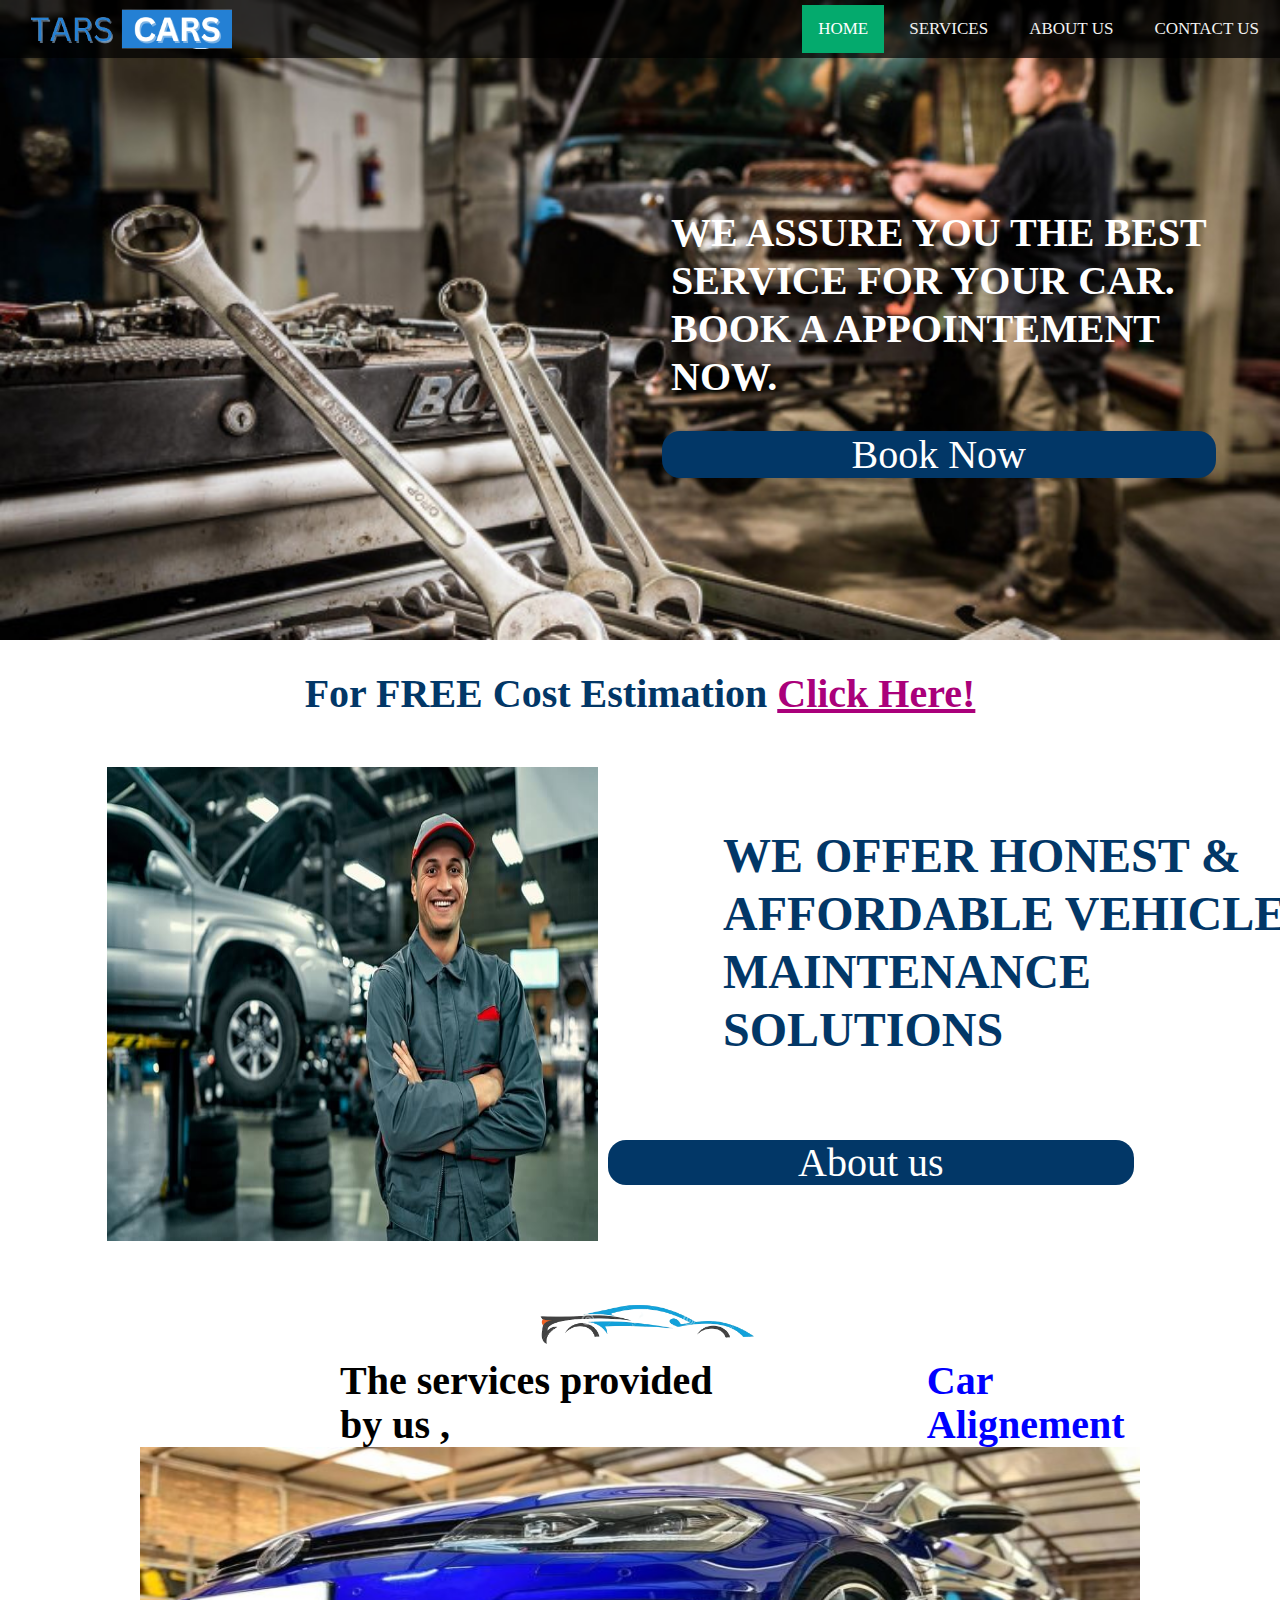
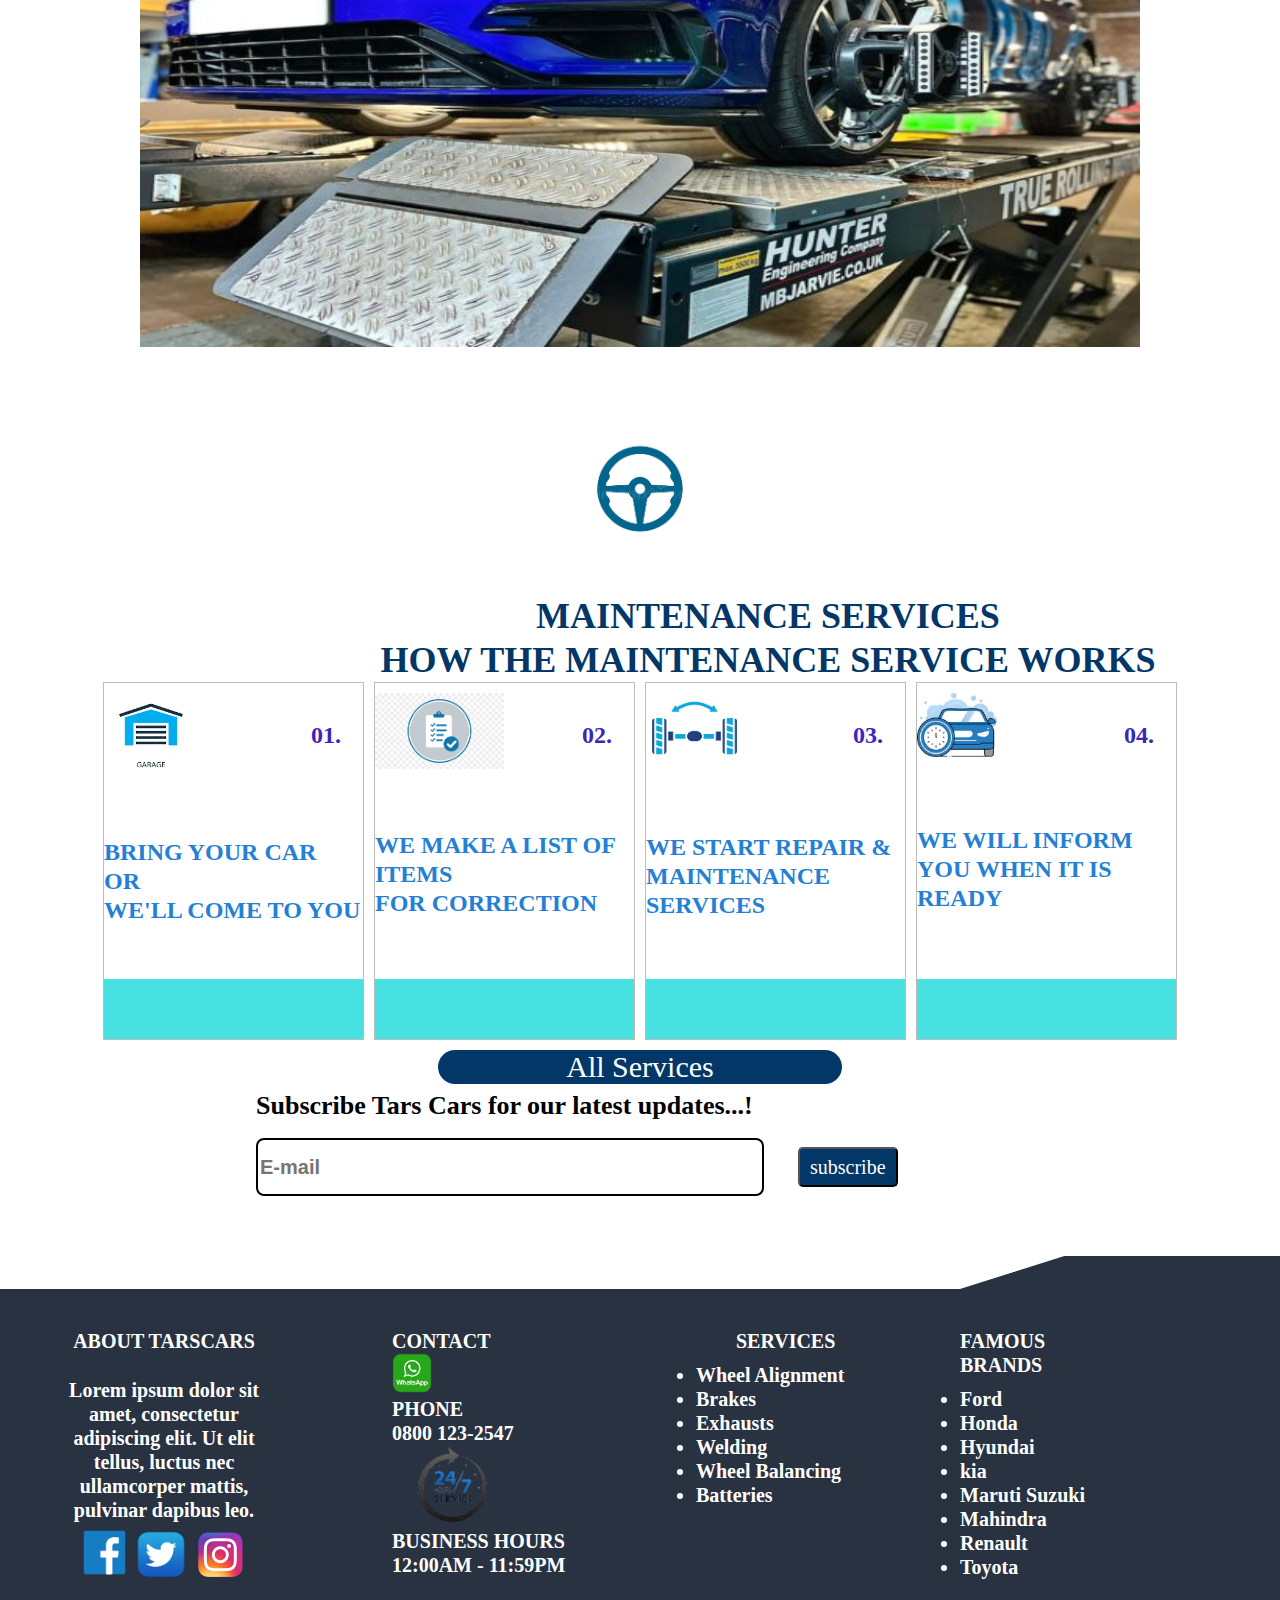
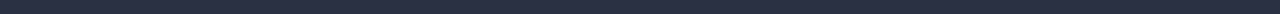
<file: index.html>
<!DOCTYPE html>
<html lang="en">
<head>
    <meta charset="UTF-8">
    <meta http-equiv="X-UA-Compatible" content="IE=edge">
    <meta name="viewport" content="width=device-width, initial-scale=1.0">
    <title>Tars cars</title>
    <link rel="stylesheet" href="styles/styles.css">
    <link rel="stylesheet" href="styles/footer.css">
    <link rel="stylesheet" href="styles/menubar.css">
    <link rel="stylesheet" href="styles/emailsubscribe.css">
    <link rel="stylesheet" href="https://cdnjs.cloudflare.com/ajax/libs/font-awesome/4.7.0/css/font-awesome.min.css">
    <script src="index.js"></script>    
</head>
<body>
   <div class="landing_page">
    <div class="header">
      <div class="menu_bar">
        <div class="topnav" id="myTopnav">
          <div class="logo">
            <img src="images/tarscarslogo.png">
          </div>
            <div class="options">
            <a href="index.html" class="active">HOME</a>
            <a href="services.html" >SERVICES</a>
            <a href="about.html">ABOUT US</a>
            <a href="contact.html">CONTACT US</a>
            <a href="javascript:void(0);" class="icon" onclick="myFunction()">
              <i class="fa fa-bars"></i>
            </a>
          </div>
        </div>
      </div>
      <div class="hero_txt">
        <h1>WE ASSURE YOU THE BEST SERVICE FOR YOUR CAR.
          BOOK A APPOINTEMENT
          NOW.
          </h1>
      </div>
      <div class="booknow">
        <a href="booknow.html">Book Now</a>
       
      </div>
    </div> 
  </div>
  <p id="estimation">For FREE Cost Estimation <a href="estimation.html">Click Here!</a></p>
   
  <div class="about">
    <div class="about-img">
      <img src="images/home-img/home-about.png">
    </div>
    <div class="about-txtbutton">
      <h1>WE OFFER HONEST & AFFORDABLE
        VEHICLE MAINTENANCE SOLUTIONS</h1>
      <br>
        <div class="about-us-button">
          <a href="about.html">About us</a>
        </div>
    </div>
  </div>
  <div class="carlogo">
    <img src="images/home-img/carlogo.png">
  </div>
    <div class="slideshow-container" style="display: flex;justify-content: center;">
      <h1 class="service_txt_main"style="">The services provided by us ,</h1>
      <h1 class="txt_Slides fade" style="color: blue;">Car Alignement</h1> 
      <h1 class="txt_Slides fade" style="color: rgb(201, 94, 165);">Breaks</h1> 
      <h1 class="txt_Slides fade" style="color: rgb(27, 205, 236);"> Car Wash</h1> 
      <h1 class="txt_Slides fade" style="color:red;">New Tyers</h1> 
    </div>
 

   <div class="slideshow-container slideshow-container-img">

    <div class="mySlides fade">
    
      <img src="images/home-img/car-alignement.png">

    </div>

    <div class="mySlides fade">

      <img src="images/home-img/breaks.jpg" >
    
    </div>

    <div class="mySlides fade">

      <img src="images/home-img/carwash.jpg" >

    </div>
    <div class="mySlides fade">

      <img src="images/home-img/new-tyers.png" >

    </div>

  </div>
  <div class="stearing">
    <img src="images/home-img/stearing.png">
  </div>
  <div class="maintanance-service">
    <h1>MAINTENANCE SERVICES<br>
      HOW THE MAINTENANCE SERVICE WORKS</h1>
    <div class="sevice-blocks">
      <div class="b">
        <div class="b-top">
          <img src="images/home-img/homelogo.png" style=" margin-top:10px;width: 97px; height: 90px;">
          <p>01.</p>
        </div>
        <p> BRING YOUR CAR<br>
          OR<br>
          WE'LL COME TO YOU</p>
          <div class="block-color"></div>

      </div>
      <div class="b">
        <div class="b-top">
          <img src="images/home-img/billlogo.png" style=" margin-top:10px;height: 76px;">
          <p>02.</p>
        </div>
        <p>WE MAKE A LIST OF <br>
          ITEMS<br>
          FOR CORRECTION</p>
          <div class="block-color"></div>

      </div>
      <div class="b">
        <div class="b-top">
          <img src="images/home-img/maintainlogo.png" style="width: 97px;height: 90px;">
          <p>03.</p>
        </div>
        <p> WE START REPAIR & <br>MAINTENANCE <br>SERVICES</p>
          <div class="block-color"></div>

      </div>
      <div class="b">
        <div class="b-top">
          <img src="images/home-img/carlwaterlogo.png" style="margin-top:10px;width: 80px;height: 66px;">
          <p>04.</p>
        </div>
        
        <p> WE WILL INFORM <br>YOU WHEN IT IS <br>READY</p>
        
        <div class="block-color"></div>

      </div>
      
    </div>
  
  </div>
  <div class="all-service-button">
    <a href="services.html">All Services</a>
  </div>
  <h1>Subscribe Tars Cars for our latest updates...!</h1> 
  <div >
    <input type="email" id="email-subscribe" name="email" placeholder="E-mail" required>
  <button onclick="sub2()" id="subscribe">subscribe</button>
  </div>
  <div style="display: flex;justify-content: right;margin-top: 50px;">
    <img src="images/footer-img/Rectangle5 .png" style="width: 25%;">
  </div>
  <div class="footer">
    <div class="footer-about">
      <P style="margin-bottom:25px;">ABOUT TARSCARS</p>
      <P>
        Lorem ipsum dolor sit amet, consectetur adipiscing elit. Ut elit tellus, luctus nec ullamcorper mattis, pulvinar dapibus leo.</P>
      <div class="social-media">
        <a href="https://www.facebook.com/" target="_blank"><img src="images/footer-img/facebook.png" style=" width: 43px;height: 45px;"></a>
        <a href="https://twitter.com/" target="_blank"><img src="images/footer-img/twiterlogo.png"></a>
        <a href="https://instagram.com/" target="_blank"><img src="images/footer-img/INSTAGRAM.png"></a>
      </div>
    </div>
    <div class="footer-contact">
      <P>CONTACT</P>
      <a href="https://wa.me/1234567890/" target="_blank"><img src="images/footer-img/whatsapplogo.png" style="height:40px"></a>
      <P>PHONE<br>
        0800 123-2547
      </P>
      <img src="images/footer-img/24logo.png" style="height: 80px;">
      <p>BUSINESS HOURS<br>
        12:00AM - 11:59PM</p>
    </div>
    <div class="footer-services">
        <h1>SERVICES</h1>
        <ul>
          <li>Wheel Alignment</li>
          <li>Brakes</li>
          <li>Exhausts</li>
          <li>Welding</li>
          <li>Wheel Balancing</li>
          <li>Batteries</li>
        </ul>
    </div>
    <div class="footer-brand">
      <h1>FAMOUS BRANDS </h1>
      <ul>
        <li>Ford</li>
        <li>Honda</li>
        <li>Hyundai</li>
        <li>kia</li>
        <li>Maruti Suzuki</li>
        <li>Mahindra</li>
        <li>Renault</li>
        <li>Toyota</li>
      </ul>
    </div>

  </div>


  
  
     


<script>
  
  showSlides();
  
  
  </script>

    
</body>
</html>
</file>
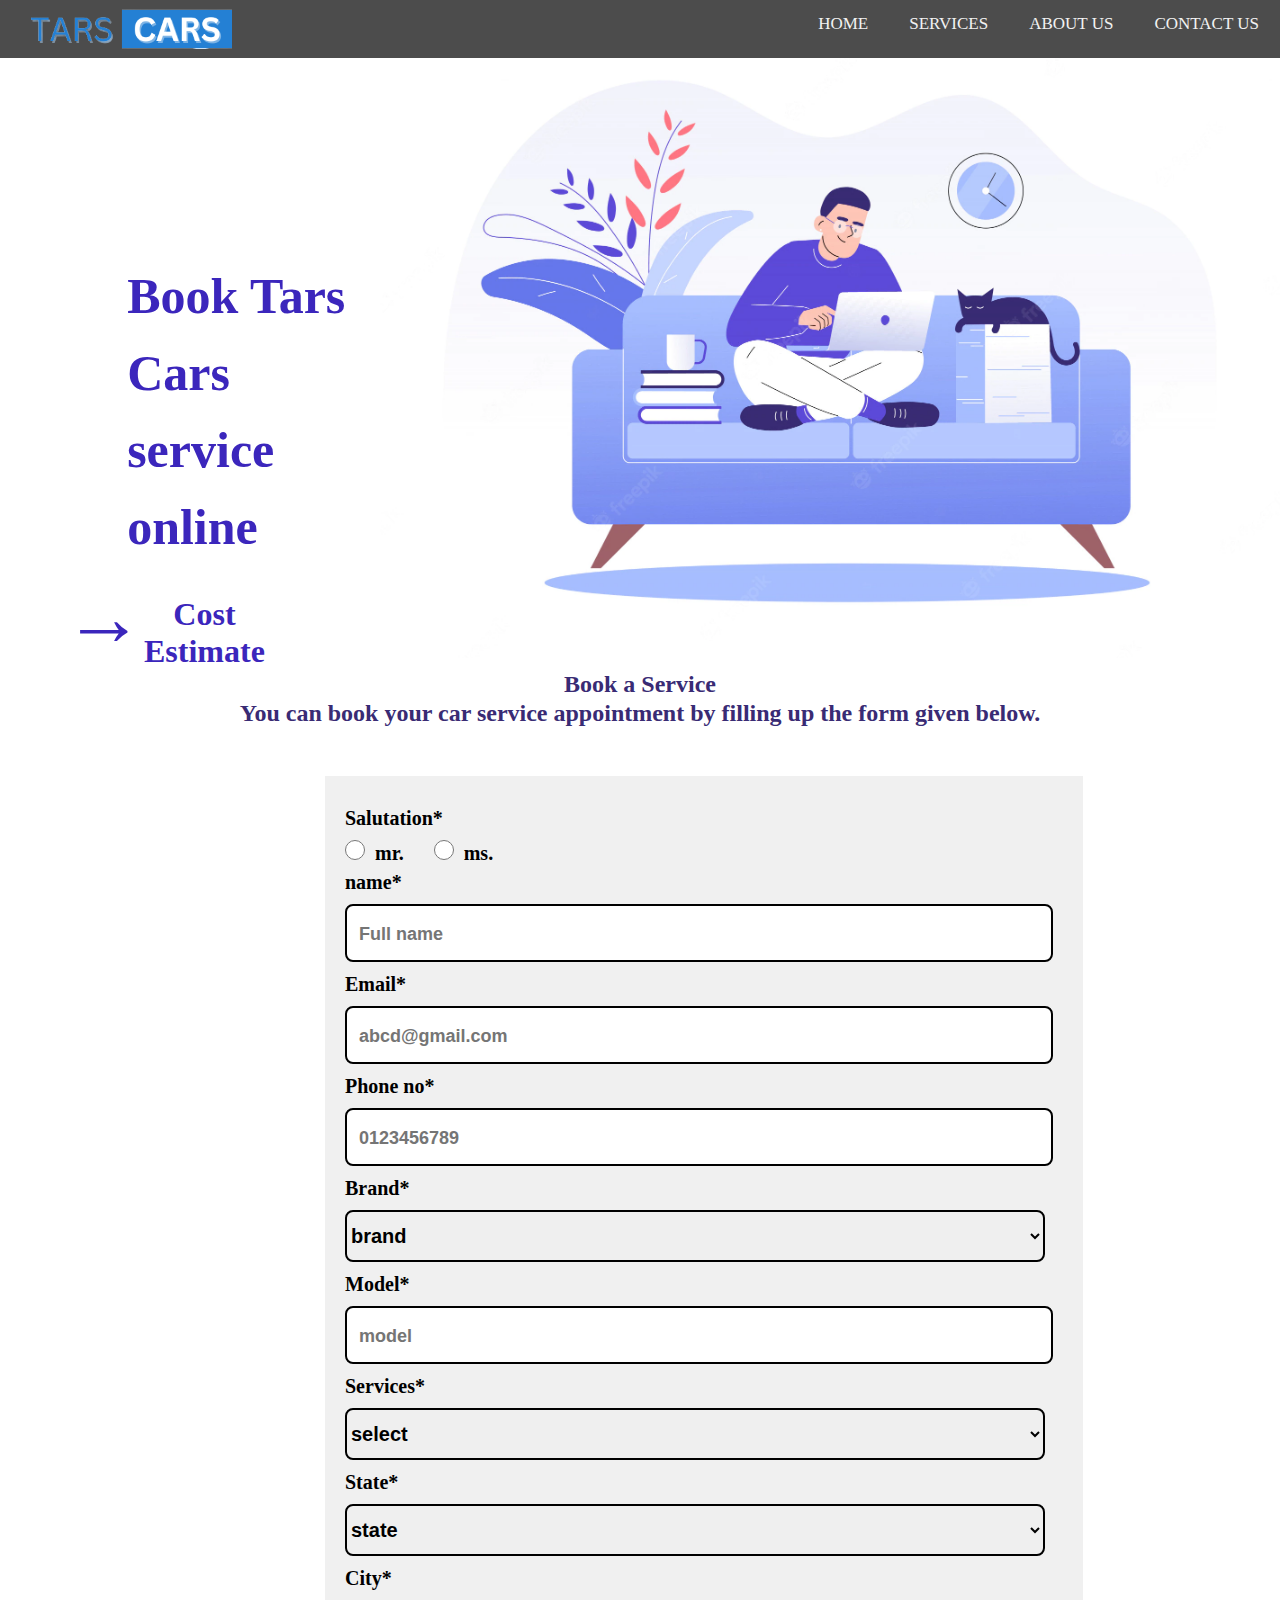
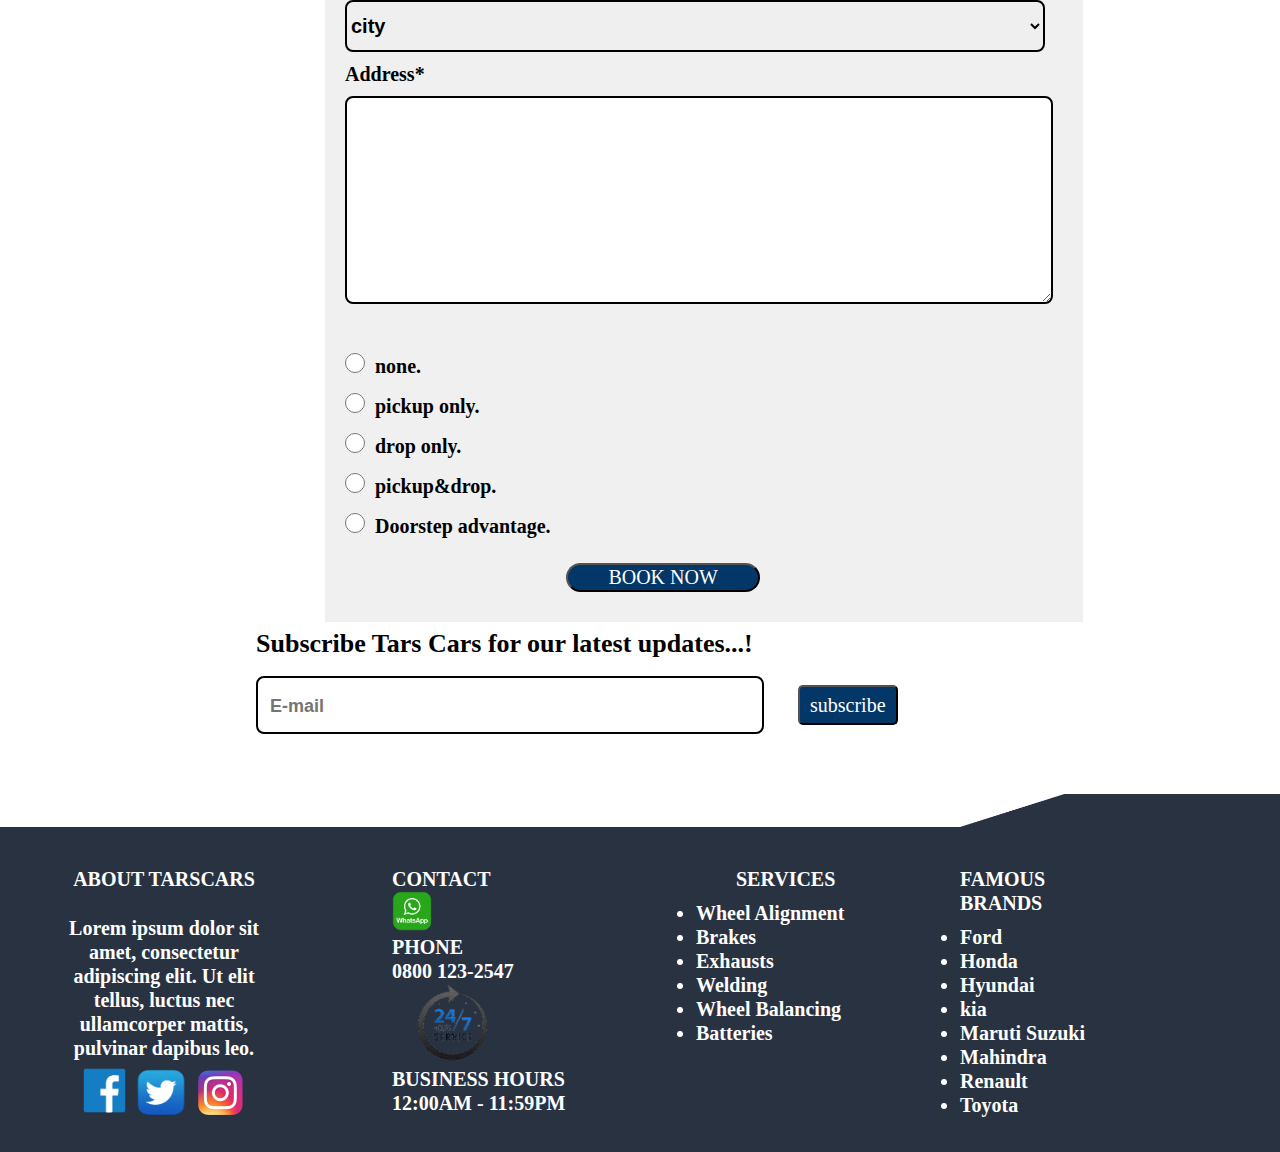
<file: booknow.html>
<!DOCTYPE html>
<html lang="en">
<head>
    <meta charset="UTF-8">
    <meta http-equiv="X-UA-Compatible" content="IE=edge">
    <meta name="viewport" content="width=device-width, initial-scale=1.0">
    <title>Tars cars</title>
    <link rel="stylesheet" href="styles/bookknow.css">
    <link rel="stylesheet" href="styles/footer.css">
    <link rel="stylesheet" href="styles/menubar.css">
    <link rel="stylesheet" href="https://cdnjs.cloudflare.com/ajax/libs/font-awesome/4.7.0/css/font-awesome.min.css">
    <link rel="stylesheet" href="styles/emailsubscribe.css">
    <script src="index.js"></script> 
    
</head>
<body>
    <div class="header">
        <div class="menu_bar">
          <div class="topnav" id="myTopnav">
            <div class="logo">
              <img src="images/tarscarslogo.png">
            </div>
              <div class="options">
              <a href="index.html" >HOME</a>
              <a href="services.html" >SERVICES</a>
              <a href="about.html" >ABOUT US</a>
              <a href="contact.html">CONTACT US</a>
              <a href="javascript:void(0);" class="icon" onclick="myFunction()">
                <i class="fa fa-bars"></i>
              </a>
            </div>
          </div>
        </div>
        <div style="display:flex;justify-content:space-between">
            <div class="head-txt-link">
            <h1 id="h1">Book Tars Cars<br>service online</h1>
             <span style="display: flex;"><a href="estimation.html" id="arrow">&#8594;</a><a href="estimation.html">Cost Estimate</a></span>
            </div>
            <img src="images/bookbg.png">
        </div>
    </div>
    <p id="p1">Book a Service<br>
      You can book your car service appointment by filling up the form given below.
    </p>
    <div class="form">
      <form onsubmit="myjsfunction()"> 
        <label for="salutation">Salutation*</label>
        <br>
        <input type="radio" id="salutation" name="salutation" value="mr" required ><label for="mr">mr.&nbsp;&nbsp;&nbsp;&nbsp;</lable><span>&nbsp;</span>
        <input type="radio" id="salutation" name="salutation" value="ms" required><label for="mr">ms.</lable><br>
        <label for="name">name*</label><br>
        <input type="text" id="name" name="name" placeholder="Full name" required><br>
        <label for="email">Email*</label><br>
        <input type="email" id="email" name="email" placeholder="abcd@gmail.com" required><br>
        <label for="phone">Phone no*</label><br>
        <input type="tel" id="phone" name="phone" pattern="[0-9]{10}" placeholder="0123456789" required><br>
        <label for="brand">Brand*</label><br>
        <select id="brand" name="brand" required>
          <option value="" disabled selected>brand</option>
          <option value="Ford">Ford</option>
          <option value="Honda">Honda</option>
          <option value="Hyundai">Hyundai</option>
          <option value="Kia">Kia</option>
          <option value="Mahindra">Mahindra</option>
          <option value="Maruti Suzuki">Maruti Suzuki</option>
          <option value="Renault">Renault</option>
          <option value="Toyota">Toyota</option>
          <option value="others">others</option>
        </select><br>
        <label for="model">Model*</label><br>
        <input type="text" id="model" name="model" placeholder="model" required><br>
        <label for="services">Services*</label><br>
        <select id="services" required name="service">
          <option value="" disabled selected>select</option>
          <option value="paid service">Paid service</option>
          <option value="free service">Free service</option>
          <option value="running service">running service</option>
          <option value="OTHER">OTHER</option>
        </select><br>
        <label for="state">State*</label><br>
        <select id="state" required name="state">
          <option value="" disabled selected>state</option>
          <option value="Karnataka">karnataka</option>
        </select><br>
        <label for="city">City*</label><br>
        <select id="city" required name="city">
          <option value="" disabled selected>city</option>
          <option value="Bengaluru">bengaluru</option>
        </select><br>
        <label for="address">Address*</label><br> 
        <diV>
        <textarea rows="7" cols="max" style="height:200px" name="textaddress" id="textaddress">
        </textarea>  
        </diV>  <br>
        <input type="radio" id="salutation" name="sercvice-type" value="none" required ><p style="display:contents">none.&nbsp;&nbsp;&nbsp;&nbsp;</p><br>
        <input type="radio" id="salutation" name="sercvice-type" value="pickup only" required><p style="display: contents;padding-right: 100px;">pickup only.&nbsp;&nbsp;&nbsp;&nbsp;</p><br>
        <input type="radio" id="salutation" name="sercvice-type" value="Drop only" required ><p style="display: contents;">drop only.&nbsp;&nbsp;&nbsp;&nbsp;</p><br>
        <input type="radio" id="salutation" name="sercvice-type" value="Drop only" required ><p style="display: contents;">pickup&drop.&nbsp;&nbsp;&nbsp;&nbsp;</p><br>
        <input type="radio" id="salutation" name="sercvice-type" value="Doorstep advantage" required><p style="display: contents;">Doorstep advantage.&nbsp;&nbsp;&nbsp;&nbsp;</p><br>
        <button type="button" onclick = "sub()" id="booknow">BOOK NOW</button>
     
      </form>
      
    </div>
    <h1>Subscribe Tars Cars for our latest updates...!</h1> 
    <div >
      <input type="email" id="email-subscribe" name="email" placeholder="E-mail" required>
    <button id="subscribe" onclick="sub1()">subscribe</button>
    </div>
    <div style="display: flex;justify-content: right;margin-top: 50px;">
    <img src="images/footer-img/Rectangle5 .png" style="width: 25%;">
    </div>
  <div class="footer">
      <div class="footer-about">
        <P style="margin-bottom:25px;">ABOUT TARSCARS</p>
        <P>
          Lorem ipsum dolor sit amet, consectetur adipiscing elit. Ut elit tellus, luctus nec ullamcorper mattis, pulvinar dapibus leo.</P>
        <div class="social-media">
          <a href="https://www.facebook.com/"><img src="images/footer-img/facebook.png" style=" width: 43px;height: 45px;"></a>
          <a href="https://twitter.com/"><img src="images/footer-img/twiterlogo.png"></a>
          <a href="https://instagram.com/"><img src="images/footer-img/INSTAGRAM.png"></a>
        </div>
      </div>
      <div class="footer-contact">
        <P>CONTACT</P>
        <a href=""><img src="images/footer-img/whatsapplogo.png" style="height:40px"></a>
        <P>PHONE<br>
          0800 123-2547
        </P>
        <img src="images/footer-img/24logo.png" style="height: 80px;">
        <p>BUSINESS HOURS<br>
          12:00AM - 11:59PM</p>
      </div>
      <div class="footer-services">
          <h1>SERVICES</h1>
          <ul>
            <li>Wheel Alignment</li>
            <li>Brakes</li>
            <li>Exhausts</li>
            <li>Welding</li>
            <li>Wheel Balancing</li>
            <li>Batteries</li>
          </ul>
        
  
      </div>
      <div class="footer-brand">
        <h1>FAMOUS BRANDS </h1>
        <ul>
          <li>Ford</li>
          <li>Honda</li>
          <li>Hyundai</li>
          <li>kia</li>
          <li>Maruti Suzuki</li>
          <li>Mahindra</li>
          <li>Renault</li>
          <li>Toyota</li>
        </ul>
      </div>
  </div>
  
</body>
</html>
</file>
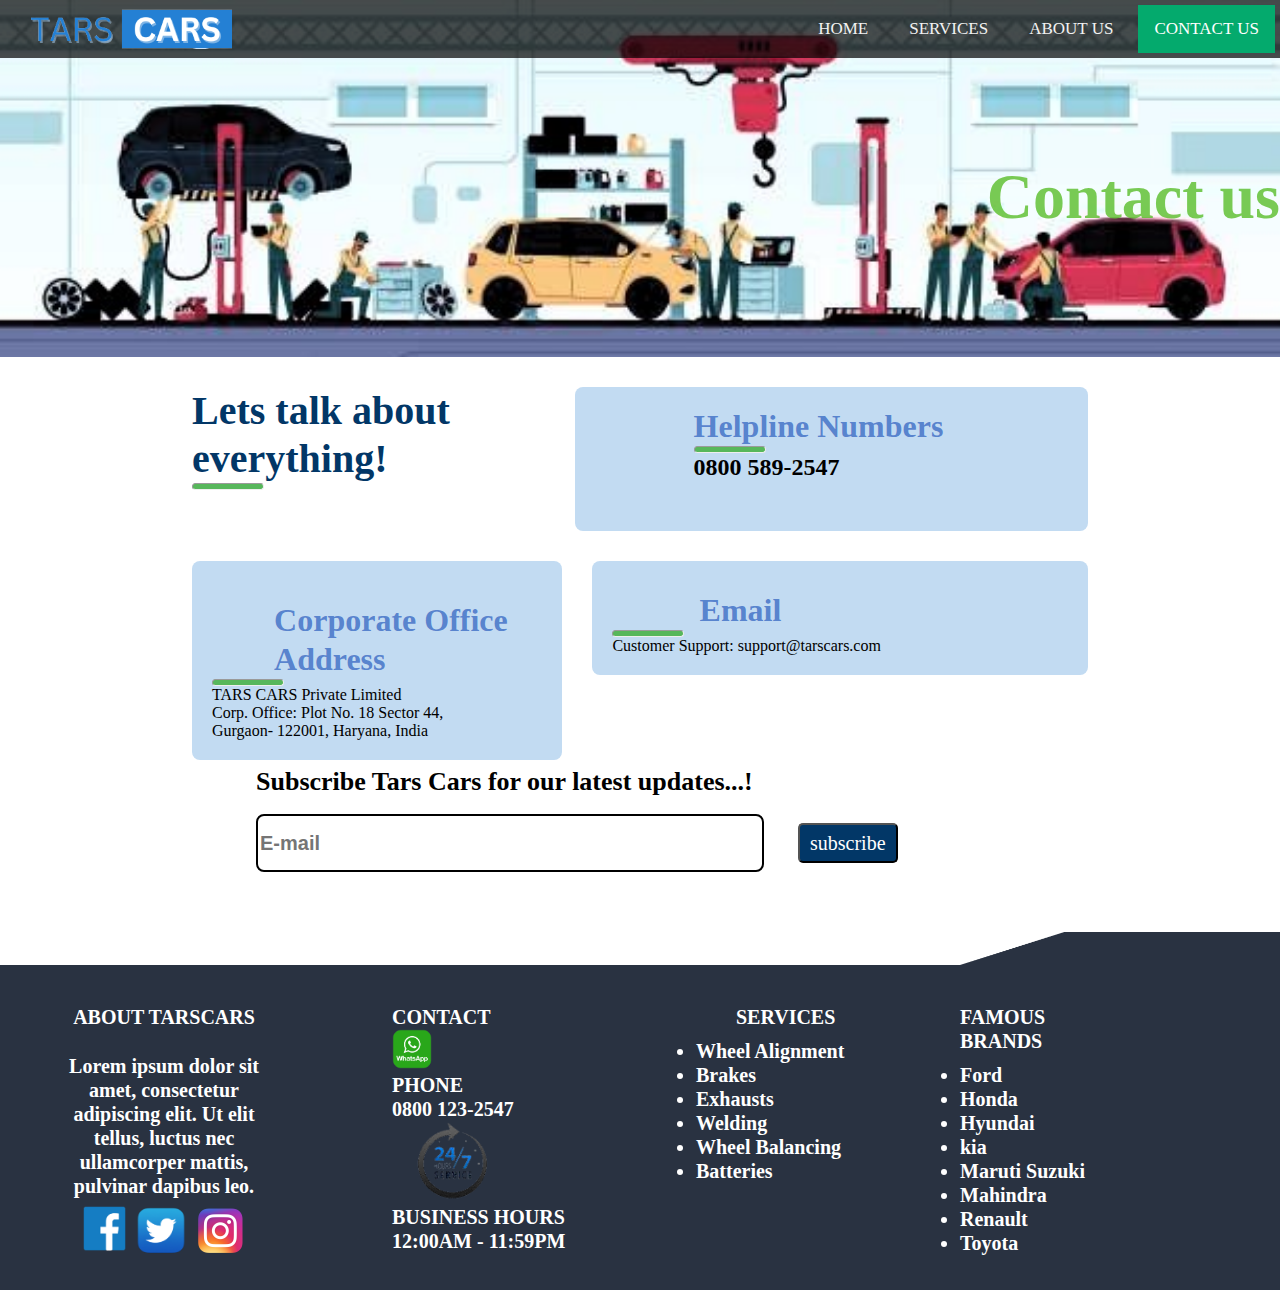
<file: contact.html>
<!DOCTYPE html>
<html lang="en">
<head>
    <meta charset="UTF-8">
    <meta http-equiv="X-UA-Compatible" content="IE=edge">
    <meta name="viewport" content="width=device-width, initial-scale=1.0">
    <title>Tars cars</title>
    <link rel="stylesheet" href="styles/contact.css">
    <link rel="stylesheet" href="styles/footer.css">
    <link rel="stylesheet" href="styles/menubar.css">
    <link rel="stylesheet" href="styles/emailsubscribe.css">
    <link rel="stylesheet" href="https://cdnjs.cloudflare.com/ajax/libs/font-awesome/4.7.0/css/font-awesome.min.css">
    <script src="index.js"></script>
</head>
<body>
    <div class="header">
        <div class="menu_bar">
          <div class="topnav" id="myTopnav">
            <div class="logo">
              <img src="images/tarscarslogo.png">
            </div>
              <div class="options">
              <a href="index.html" >HOME</a>
              <a href="services.html" >SERVICES</a>
              <a href="about.html" >ABOUT US</a>
              <a href="contact.html" class="active">CONTACT US</a>
              <a href="javascript:void(0);" class="icon" onclick="myFunction()">
                <i class="fa fa-bars"></i>
              </a>
            </div>
          </div>
        </div>
        <h1>Contact us</h1>
    </div>
    <div class="head-content">
      <div class="lets-talk">
        <p>Lets talk about<br>everything! </p>
        <hr>
      </div>
      <div class="b">
        <h1 id="h1">Helpline Numbers<h1>
        <hr> 
        <p>0800 589-2547</p>
      </div>
     
    </div>
    <div class="corporate-contact">
      <div class="corporate">
        <h1 id="h1">Corporate Office Address</h1>
        <hr>
        <p id="p1" >TARS CARS Private Limited<br>
          Corp. Office: Plot No. 18 Sector 44,<br> Gurgaon- 122001, Haryana, India
        </p>

      </div>
      <div class="email">
        <h1 id="h1">Email</h1>
        <hr>
        <p id="p1" >Customer Support: support@tarscars.com
        </p>

      </div>

    </div>
    <h1>Subscribe Tars Cars for our latest updates...!</h1> 
    <div >
      <input type="email" id="email-subscribe" name="email" placeholder="E-mail" required>
    <button id="subscribe" onclick="sub4()">subscribe</button>
    </div>
    
    <div style="display: flex;justify-content: right;margin-top: 50px;">
        <img src="images/footer-img/Rectangle5 .png" style="width: 25%;">
      </div>
    <div class="footer">
        <div class="footer-about">
          <P style="margin-bottom:25px;">ABOUT TARSCARS</p>
          <P>
            Lorem ipsum dolor sit amet, consectetur adipiscing elit. Ut elit tellus, luctus nec ullamcorper mattis, pulvinar dapibus leo.</P>
          <div class="social-media">
            <a href="https://www.facebook.com/"><img src="images/footer-img/facebook.png" style=" width: 43px;height: 45px;"></a>
            <a href="https://twitter.com/"><img src="images/footer-img/twiterlogo.png"></a>
            <a href="https://instagram.com/"><img src="images/footer-img/INSTAGRAM.png"></a>
          </div>
        </div>
        <div class="footer-contact">
          <P>CONTACT</P>
          <a href=""><img src="images/footer-img/whatsapplogo.png" style="height:40px"></a>
          <P>PHONE<br>
            0800 123-2547
          </P>
          <img src="images/footer-img/24logo.png" style="height: 80px;">
          <p>BUSINESS HOURS<br>
            12:00AM - 11:59PM</p>
        </div>
        <div class="footer-services">
            <h1>SERVICES</h1>
            <ul>
              <li>Wheel Alignment</li>
              <li>Brakes</li>
              <li>Exhausts</li>
              <li>Welding</li>
              <li>Wheel Balancing</li>
              <li>Batteries</li>
            </ul>
          
    
        </div>
        <div class="footer-brand">
          <h1>FAMOUS BRANDS </h1>
          <ul>
            <li>Ford</li>
            <li>Honda</li>
            <li>Hyundai</li>
            <li>kia</li>
            <li>Maruti Suzuki</li>
            <li>Mahindra</li>
            <li>Renault</li>
            <li>Toyota</li>
          </ul>
        </div>
    </div>
    
</body>
</html>
</file>
<file: styles/styles.css>
*{
    margin: 0;
}

.landing_page{
    background: url("../images/home-img/homebg.png");
    background-repeat: no-repeat;
    background-size: cover;
    height: 640px;
}
.hero_txt h1{
    color: white;
    width: 545px;
    height: 192px;
    font-family: 'Inter';
    font-style: normal;
    font-weight: 600;
    font-size: 40px;
    line-height: 48px;
   
  
}
.hero_txt{
    margin-top: 151px;
    margin-right: 5%;
    display: flex;
    flex-direction: row;
    justify-content: right;
}
.booknow>a{
    background-color: #023767;
    padding-left: 190px;
    padding-right: 190px;
    border-radius: 18px;
    text-decoration: none;
    color: white;
    font-family: 'Inter';
    font-style: normal;
    font-weight: 300;
    font-size: 40px;
}
.booknow>a:hover, .about-us-button>a:hover,.all-service-button>a:hover{
    background-color: white;
    color:#023767 ;
    border: solid;
    border-color:#023767  ;
    transition: 0.3s;

}
.booknow>a:active,.about-us-button>a:active,.all-service-button>a:active{
    opacity: 0.6;
}
.about-us-button>a{
    background-color: #023767;
    padding-left: 190px;
    padding-right: 190px;
    border-radius: 18px;
    text-decoration: none;
    color: white;
    margin-left: 10px;
    font-family: 'Inter';
    font-style: normal;
    font-weight: 300;
    font-size: 40px;

}
.booknow
{
    margin-top: 30px;
    display:flex;
    justify-content: right;
    margin-right: 5%;
}
/* about us */
.about{
    display: flex;
flex-direction: row;
justify-content: center;
align-items: center;
margin-top: 50px;
margin-left: 159px;
margin-right: 159px;

}
.about-img>img{
    width: 491px;
    height: 474px;

}
.about-txtbutton>h1{
    width: 565px;
    height: 294px;
    padding-left: 10px;
    font-family: 'Inter';
    font-style: normal;
    font-weight: 900;
    font-size: 48px;
    line-height: 58px;

    color: #023767;
}

.service_txt_main{
    font-weight: 600;font-size: 40px;
}
.txt_Slides{
    font-weight: 600;font-size: 40px;

}
.carlogo{
    margin-top: 3%;
    display: flex;
    justify-content: center;
}
.carlogo>img{
    Width:20%;
    Height:40%;
}
/* animation slides */
.mySlides {
    display: none;}


.slideshow-container {
  max-width: 1000px;
  position: relative;
  margin: auto;
}


.active {
  background-color: #717171;
}

.fade {
  animation-name: fade;
  animation-duration: 1.5s;
}

@keyframes fade {
  from {opacity: .4} 
  to {opacity: 1}
}

.mySlides>img{    
    width: 100%;
    height: 500px;
}
.stearing{
    margin-top: 3%;
    display: flex;
    justify-content: center;
}
.stearing>img{
    height: 20%;
    width: 20%;
}
/* maintanance-service */
.maintanance-service>h1{
    font-weight: 700;
    font-size: 36px;
    line-height: 44px;
    text-align: center;
    color: #023767;
}
.sevice-blocks{
    display:flex; 
    flex-direction: row;
    justify-content: center;
    column-gap: 10px;
} 
.b{
    border: solid 1px ;
    border-color: rgba(190, 187, 187);
    margin-bottom: 10px;
    Width:259px;
    height:356px;
    display: flex;
    flex-direction: column;
    justify-content: space-between;
  
    
}
.b>p{
    font-weight: 800;
    font-size: 24px;
    line-height: 29px;
    color: #2480D4;
}
.block-color{
    height: 60px;
    background: #48E1E1;  
}
.b-top>p{
    font-weight: 700;
    font-size: 24px;
    line-height: 29px;
    color: #3B26BC;
    margin-top: 38px;
    margin-right: 22px;
}

.b-top{
    display: flex;
    justify-content: space-between;
}
.all-service-button{
    display:flex;
    justify-content: center

}
.all-service-button>a{
    background-color: #023767;
    padding-left: 10%;
    padding-right: 10%;
    border-radius: 18px;
    text-decoration: none;
    color: white;
    font-family: 'Inter';
    font-style: normal;
    font-weight: 300;
    font-size: 30px;

}
#estimation{
    margin-top: 30px;
    text-align: center;
    font-weight: 600;
    font-size: 40px;
    line-height: 42pxpx;
    color: #023767;
}
#estimation>a{
    color: #AA007A;
    transition: 0.3ms;
}
#estimation>a:hover{
    color: #02672c;

}
#estimation>a:active{
    opacity: 0.6;

}


@media(max-width: 1024px ) {
    .service_txt_main{
        font-size: 30px;
        font-weight: 600;
        
    }
    .txt_Slides{
        font-size: 30px;
        font-weight: 600;

    }
    .slideshow-container {
        max-width: 600px;
        position: relative;
        margin: auto;
      }
      .about-img>img{
        width: 300px;
        height: 300px;
    }
    .about-txtbutton>h1{
        width: 300px;
        font-size: 30px;
        line-height: 40px;
        height: 150px;
    }
    .about-us-button>a{
        background-color: #023767;
        padding-left: 50px;
        padding-right: 50px;
        font-weight: 300;
        font-size: 25px;
        margin-top: 10px;
    
    }
    .about{
       
    margin-top: 100px;
    margin-left: 100px;
    margin-right: 100px;
    }
    .mySlides>img{    
        width: 600px;
        height: 350px;
    }
    .maintanance-service>h1{
        font-weight: 700;
        font-size: 30px;
        line-height: 40px;
       
    }
    .sevice-blocks{
        display:grid;
        grid-template-columns: 1fr 1fr ;
        align-items:center ;
        column-gap: 8px;
        margin-left: 15%;
        margin-right: 10%;
    }
   

    
}
@media(max-width:720px)
{
    .hero_txt h1{
        font-size: 30px;
        line-height: 30px;
        
    }
    .hero_txt{
        margin-top: 151px;
        margin-left: 10%;
        margin-right: 10%;
        display: flex;
        flex-direction: row;
        justify-content: center;
    }
    .booknow a{
        background-color: #023767;
        padding-left: 25%;
        padding-right: 25%;
        border-radius: 18px;
        text-decoration: none;
        color: white;
        font-family: 'Inter';
        font-style: normal;
        font-weight:100;
        font-size: 150%;
      
    }
    .booknow
    {
    margin-top: 30px;
    display:flex;
    justify-content: center;
    margin-right: 5%;
  
    
    }
    .service_txt_main{
            font-size: 30px;
            font-weight: 600;
            
    }
    .txt_Slides{
        font-size: 30px;
        font-weight: 600;

    }
    .mySlides>img{    
        width: 600px;
        height: 300px;
    }
    .maintanance-service>h1{
        font-weight: 700;
        font-size: 25px;
        line-height: 35px;
    }
   
    .sevice-blocks{
        display:grid;
        grid-template-columns: 1fr 1fr ;
        column-gap: 40px;
        margin-left:5%;
        margin-right: 5%;
    }
    #estimation{
        font-size: 30px;
    }
    

}
@media(max-width :600px ) {
    .service_txt_main{
        font-size: 130%;
        font-weight: 600;
        
    }
    .txt_Slides{
     font-size: 130%;
        font-weight: 600;
    }
    .about-img>img{
        width: 250px;
        height: 250px;
    }
    .about-txtbutton>h1{
        width: 180px;
        font-size: 20px;
        line-height: 20px;
        height: 120px;
    }
    .about-us-button>a{
        background-color: #023767;
        padding-left: 40px;
        padding-right: 40px;
        font-weight: 200;
        font-size: 20px;
        margin-top: 10px;
    
    }
    .about{
       
        margin-top: 50px;
        margin-left: 10px;
        margin-right: 10px;
    }
    .mySlides>img{    
        width: 60%;
        height: 200px;
        margin-left: 100px;
    }
    .maintanance-service>h1{
        font-weight: 700;
        font-size: 18px;
        line-height: 30px;
    }
    .sevice-blocks{
        display:flex;
        flex-direction: column;
    }
   
    

}
@media(max-width :420px ) {
    .service_txt_main{
        font-size: 80%;
        font-weight: 600;
        
    }
    .txt_Slides{
     font-size: 80%;
        font-weight: 600;
    }
    .mySlides>img{   
        margin-left: 20%; 
        width: 600px;
        height: 300px;
    }
    .about-img>img{
        width: 120px;
        height: 120px;
    }
    .about-txtbutton>h1{
        width: 100px;
        font-size: 15px;
        line-height: 15px;
        height: 80px;
    }
    .about-us-button>a{
        background-color: #023767;
        padding-left: 30px;
        padding-right: 30px;
        font-weight: 200;
        font-size: 10px;
        margin-top: 10px;
    
    }
    .about{
       
        margin-top: 25px;
        margin-left: 25px;
        margin-right: 25px;
    }
    .mySlides>img{    
        width: 60%;
        height: 100px;
        
    }
    .maintanance-service>h1{
        font-weight: 700;
        font-size: 10px;
        line-height: 15px;
    }
    .sevice-blocks{
        display:flex;
        flex-direction: column;
    }  
    #estimation{
        font-size: 20px;
    }
      
}
</file>
<file: styles/footer.css>
/* footer */
.footer{
    background-color: #293241;
    display: flex;
    justify-content: left;
    
}
.footer-about,.footer-services,.footer-brand{
    width: 200px;
    padding-top: 40px;
    margin-left: 5%;
    padding-bottom: 30px;
}
.footer-contact{
    width: 200px;
    padding-top: 40px;
    margin-left: 10%;
}


.footer-about>p{
    color: white;
    font-weight: 800;
    font-size: 20px;
    line-height: 24px;
    align-items: center;
    text-align: center;
}

.footer-contact>p{
    color: white;
    font-weight: 800;
    font-size: 20px;
    line-height: 24px;
}
.footer-services>ul>li,.footer-brand>ul>li{
    color: white;
    font-weight: 800;
    font-size: 20px;
    line-height: 24px;
}
.footer-services>h1{
    color: white;
    font-weight: 800;
    font-size: 20px;
    line-height: 24px;
    padding-bottom: 10px;
    padding-left: 40px;
}
.footer-brand>h1{
    color: white;
    font-weight: 800;
    font-size: 20px;
    line-height: 24px;
    padding-bottom: 10px;
    padding-left: 0px;
}
.social-media{
    margin-top: 8px;
    display: flex;
    flex-direction: row;
    column-gap: 10px;
    justify-content: center;
}
.social-media>a>img{
    width: 50px;
    height: 50px;

}
@media(max-width: 1024px ) {
    .footer{
       
        display: grid;
        grid-template-columns: 1fr 1fr 1fr;
        
    }
}
@media(max-width:720px){
    .footer{
       
        display: grid;
        grid-template-columns: 1fr 1fr;
        
    }
}
@media(max-width :420px ){
    .footer{
       
        display: grid;
        grid-template-columns: 1fr;
        padding-left: 13%;
        
    }
    .footer-about,.footer-services,.footer-contact{
        width: 200px;
        
       
    }

}
</file>
<file: styles/menubar.css>
.topnav{
    overflow: hidden;
    background: rgba(0, 0, 0, 0.7);
    
    
  }
  
  .topnav a {
   
    display: inline-block; 
    color: #f2f2f2;
    text-align: center;
    padding: 14px 16px;
    text-decoration: none;
    font-size: 17px;
    margin-right: 5px;
    
  }
  .topnav{
    display: flex;
    justify-content: space-between;
  }
  
  .topnav a:hover {
    background-color: #ddd;
    color: black;
    transition: 0.5s;
  }
  .topnav a:active{
    opacity: 0.6;
  }
  .topnav a.active {
    margin-top: 5px;
    background-color: #04AA6D;
    color: white;
  }
  
  .topnav .icon {
    display: none;
  }
  .logo img{
      height: 50px;
      margin-top: 4px;
      margin-left: 10%;
  } 
  @media screen and (max-width: 720px) {
    /* .topnav a:not(:first-child) {display: none;} */
    .topnav a{
      display: none;
    }
    
    .topnav a.icon {
      float: right;
      display: block;
    }
  }
  
  @media screen and (max-width: 720px) {
    .topnav.responsive {
      display: block;
      position: relative;
    }
    .topnav.responsive .icon {
      position: absolute;
      right: 0;
      top: 0;
    }
    .topnav.responsive a {
      float: none;
      display: block;
      text-align: left;
    }
  }
</file>
<file: styles/emailsubscribe.css>
#subscribe{
    background-color: #023767;
    text-decoration: none;
    color: white;
    font-family: 'Inter';
    font-style: normal;
    font-weight: 300;
    font-size: 20px;
    height: 40px;
    padding-left: 10px;
    padding-right: 10px;
    border-radius: 5px;
    transition: 5ms;
}
#email-subscribe{
    border: 2px solid #000000;
    border-radius: 8px;
    width:700px;
    height:52px;
    margin: 10px 10px 10px 0px;
    margin-right: 30px;
    font-size: 20PX;
    font-weight: 700;
   
}
input:hover{
   
    border-color: #3B26BC;

}
#subscribe:hover{
    border-color: #023767;
    background-color: white;
    color: #023767;
    
}
#subscribe:active{
    opacity:0.6;
}


#email-subscribe{
    width:500px;
    margin-left: 20%;
    height:52px;

}
h1{
    font-weight: 700;
    font-size: 26px;
    line-height: 44px;
    margin-left: 20%;
}
@media(max-width:1024px){
    h1{
        margin-left: 5%;
    }
    #email-subscribe{
       margin-left: 5%;
       width:500px;
       height:52px;
    
    }
}
@media(max-width:720px){
    h1{
        font-size: 20px;
        margin-left: 5%;
    }
    #email-subscribe{
       margin-left: 5%;
       width:300px;
       height:42px;
    
    }
    #subscribe{
        margin-left: 5%;
    }
}
@media(max-width:420px){
    h1{
        font-size: 20px;
        line-height: 20px;
        margin-left: 5%;
    }
    #email-subscribe{
        width:200px;
        height:32px;
        padding-right: 0px;
    }
    #subscribe{
        margin-left: 5%;
    }
}
</file>
<file: styles/bookknow.css>
*{
   margin: 0; 
}
.header>div>img{
    height: 600px;
}
#h1{
    font-weight: 700;
    font-size: 50px;
    line-height: 77px;
    color: #3B26BC;
    
}
span>a{
    font-weight: 600;
    font-size: 32px;
    display: flex;
    align-items: center;
    text-align: center;
    color: #3B26BC;
    padding-top: 30px;
    text-decoration: none;
}
span>a:hover{
    color:#150a5e;
}
span>a:active{
    opacity:0.6;

}
#arrow{
    font-size: 80px;
    padding-top: 0px;
}
.head-txt-link{
    margin-top: 200px;
    margin-left: 5%;
}
#p1{
    font-weight: 700;
    font-size: 24px;
    line-height: 29px;
    text-align: center;
    color: #392B74;
}
.form{
    margin-top: 48px;
    display:flex;
    justify-content: center;
    margin-left: 10%;
}
form{
    padding-left: 20px;
    padding-top: 30px;
    background: rgba(0, 0, 0, 0.06);
}
input,select,textarea{
    border: 2px solid #000000;
    border-radius: 8px;
    width:700px;
    height:52px;
    margin: 10px 10px 10px 0px;
    margin-right: 30px;
    font-size: 20PX;
    font-weight: 700;
   
}
input:hover,select:hover{
   
    border-color: #3B26BC;

}
input::placeholder{
    font-size: large;
    padding-left: 10px;
}
label,option{
    font-weight: 700;
    font-size: 20px;
    line-height: 24px;
    color: #000000;
    margin-right: 30px;
    padding-right: 20px;
}
span{
    width: 20px;
}
#salutation{
    border-color: #3B26Bc;
    margin-right: 10px;
    width:20px;
    height: 20px;
}
#booknow{
    margin-top: 20px;
    margin-bottom: 30px;
    background-color: #023767;
    padding-left: 40px;
    padding-right: 40px;
    border-radius: 18px;
    text-decoration: none;
    color: white;
    font-family: 'Inter';
    font-style: normal;
    font-weight: 300;
    font-size: 20px;
    margin-left: 30%;
    transition: 5ms;
}

#booknow:hover{
    border-color: #023767;
    background-color: white;
    color: #023767;
    
}
#booknow:active{
    opacity:0.6;
}

@media(max-width:1024px){
    .header>div>img{
        height: 350px;
    }
    span>a{
        font-weight: 600;
        font-size: 25px;
        padding-top: 20px;
    }
    #arrow{
        font-size: 60px;
    }
    #h1{
        font-size: 30px;
        line-height: 40px;    
    }
    .head-txt-link{
        margin-top: 100px;
        margin-left: 5%;
    }
    input,select,textarea{
       
        width:500px;
        height:52px;
       
    }
  
    #booknow{
        margin-left: 20%;
    }

}
@media(max-width:720px){
    .header>div>img{
        height: 200px;
    }
    span>a{
        font-weight: 600;
        font-size: 15px;
        padding-top: 20px;
    }
    #arrow{
        font-size: 40px;
    }
    #h1{
        font-size: 25px;
        line-height: 28px;    
    }
    .head-txt-link{
        margin-top: 50px;
        margin-left: 5%;
    }
    input,select,textarea{
       
        width:300px;
        height:42px;
       
    }
    #booknow{
        margin-left: 10%;
    }
    

}

@media(max-width:420px){
    .header>div>img{
        height: 150px;
    }
    span>a{
        font-weight: 600;
        font-size: 10px;
        padding-top: 20px;
    }
    #arrow{
        font-size: 20px;
    }
    #h1{
        font-size: 20px;
        line-height: 23px;    
    }
    .head-txt-link{
        margin-top: 30px;
        margin-left: 5%;
    }
    input,select,textarea{
       
        width:200px;
        height:32px;
        padding-right: 0px;
       
    }
    form{
        padding-right: 0px;
    }
    label{
        margin-right: 0px;
    }
    #booknow{
        margin-left: 5%;
    }
    
    

}
</file>
<file: styles/contact.css>
*{
    margin: 0;
}

.header{
    background: url("../images/contactus-image/contactusbg.png");
    background-repeat: repeat-x;
    background-size: cover;
    height: 357px;
    margin-bottom: 30px;
}
.header>h1{
font-weight: 800;
font-size: 64px;
line-height: 77px;
display: flex;
justify-content: right;
color: rgba(86, 188, 38, 0.79);
margin-top:100px;

}
.lets-talk>p{
        font-weight:900;
        font-size: 40px;
        line-height: 48px;
        display: flex;
        align-items: center;
        display: contents;
        border:  1px;
        color: #023767;
}
.head-content{
    display: grid;
    grid-template-columns: 1fr 1fr;
    margin-left: 15%;
    margin-right: 15%;
    column-gap: 50px;
}   
.b>#h1,.corporate>#h1,.email>#h1{
    font-weight: 900;
    font-size: 32px;
    line-height: 39px;
    align-items: center;
    color: rgba(17, 73, 182, 0.62);
    margin-top: 20px;
    


}
.b{
    width: 493px;
    height: 144px;
    background: #C2DBF2;
    border-radius: 8px;
    padding-left: 20px;
    
}
hr{
    width: 70px;
    height: 5px;
    background-color:  #57B75B;
    border-radius: 20px;
    

}
.b p{
    font-weight: 800;
    font-size: 24px;
    line-height: 29px;
    color: #000000;
}
.corporate-contact{
    display: flex;
    justify-content: center;
    column-gap: 30px;
    margin-top: 30px;
    margin-left: 15%;
    margin-right: 15%;
}
.corporate{
    
    background: #C2DBF2;
    border-radius: 8px;
    padding-left: 20px;
    padding-right: 40px;
    padding-top: 20px;
    padding-bottom: 20px;
}
.email{
    width: 493px;
    height: 100%;
    background: #C2DBF2;
    border-radius: 8px;
    padding-left: 20px;
    padding-right: 40px;
    padding-top: 10px;
    padding-bottom: 20px;

}
@media(max-width:1024px){
    .b{
        width:auto;
     }

}
@media(max-width:720px){
    .b>#h1,.corporate>#h1,.email>#h1{
        font-weight: 900;
        font-size: 20px;
        line-height: 20px;
    }
    hr{
        width: 40px;
        height:3px
    }
    .b p{
        font-weight: 800;
        font-size: 15px;
    }
    .b{
        height: auto;
    }
    .lets-talk>p{
        font-weight:900;
        font-size: 30px;
        line-height: 30px;
    }

}

@media(max-width:420px){
    .head-content{
        display: block;
    }
    .corporate-contact{
        display:block;
    }
    .corporate{
        margin-bottom: 20px;
    }
    .email{
        width:auto;
    }

}
</file>
